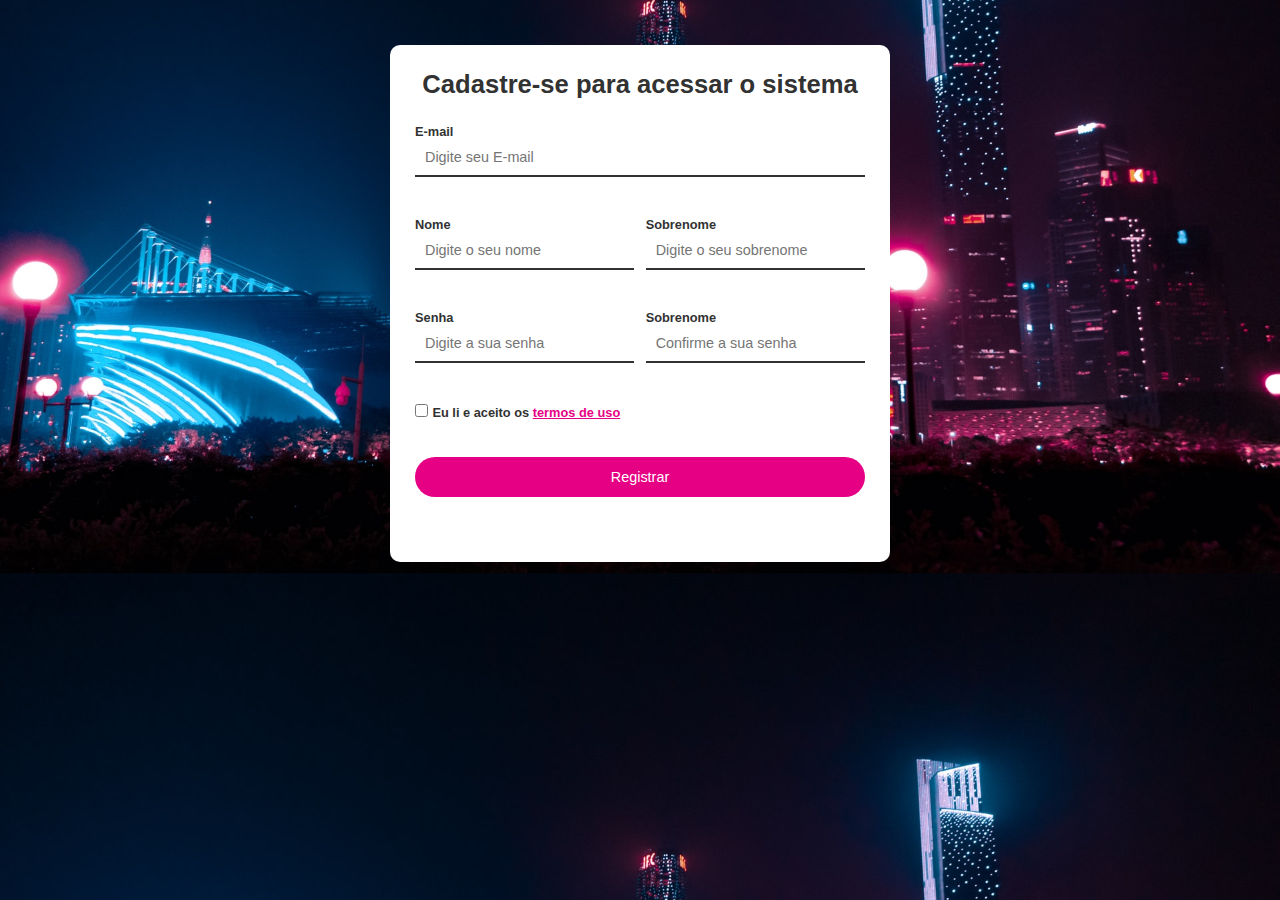
<file: cadastro.html>
<!DOCTYPE html>
<html lang="pt-br">
<head>
    <meta charset="UTF-8">
    <meta http-equiv="X-UA-Compatible" content="IE=edge">
    <meta name="viewport" content="width=device-width, initial-scale=1.0">
    <title>Tela de Cadastro</title>
    <link rel="stylesheet" href="./css/style.cadastro.css">
</head>
<body>

    <div id="main-container">
        <h1>Cadastre-se para acessar o sistema</h1>
            <form id="register-form">
                <div class="full-box">
                    <label for="email">E-mail</label>
                    <input type="email" name="email" id="email" placeholder="Digite seu E-mail" data-min-length="3">
                </div>
                <div class="half-box spacing">
                    <label for="name">Nome</label>
                    <input type="text" name="name" id="name" placeholder="Digite o seu nome">
                </div>
                <div class="half-box">
                    <label for="name">Sobrenome</label>
                    <input type="text" name="lastname" id="lastname" placeholder="Digite o seu sobrenome">
                </div>
                <div class="half-box spacing">
                    <label for="password">Senha</label>
                    <input type="password" name="password" id="password" placeholder="Digite a sua senha">
                </div>
                <div class="half-box">
                    <label for="passconfirmation">Sobrenome</label>
                    <input type="password" name="passconfirmation" id="passconfirmation" placeholder="Confirme a sua senha">
                </div>
                <div class="full-box">
                    <input type="checkbox" name="agreement" id="agreement">
                    <label for="agreement" id="agreement-label">Eu li e aceito os <a href="#">termos de uso</a></label>
                </div>
                <div class="full-box">
                    <input type="submit" id="btn-submit" value="Registrar">
                </div>
            </form>
    </div>
    <p class="error-validation template"></p>
    <script src="./scripts.js"></script>
</body>
</html>
</file>
<file: css/style.cadastro.css>
/*GERAL*/
* {
    margin: 0;
    padding: 0;
    box-sizing: border-box;
    font-family: helvetica, sans-serif;
    color: #323232;
    border:none;
}

input, label {
    display: block;
    width: 100%;
}

input:focus, label:focus {
    outline: none;
}

a {
    color: #e60084;
}

body {
    padding-top: 5vh;
    background-image: url("../img/background.image.cadastro.jpg");
    background-size: cover;
    background-position-y: -280px;
}

/*FORM*/
#main-container {
    width: 500px;
    margin-left: auto;
    margin-right: auto;
    background-color: white;
    border-radius: 10px;
    padding: 25px;
}

#main-container h1 {
    text-align: center;
    margin-bottom: 25px;
    font-size: 1.6rem;
}

form {
    display: flex;
    flex-wrap: wrap;
    justify-content: space-between;
}

.full-box {
    flex: 1 1 100%;
    position: relative;
}

.half-box {
    flex: 1 1 45%;
    position: relative;
}

.spacing {
    margin-right: 2.5%;
}

label {
    font-weight: bold;
    font-size: .8rem;
}

input {
    border-bottom: 2px solid #323232;
    padding: 10px;
    font-size: .9rem;
    margin-bottom: 40px;
}

input:focus {
    border-color: #e60084;
}

input[type="submit"] {
    background-color: #e60084;
    color: white;
    border: none;
    border-radius: 20px;
    height: 40px;
    cursor: pointer;
}

agreement {
    margin-right: 5px;
}

#agreement, #agreement-label {
    display: inline-block;
    width: auto;
}

/*VALIDAÇÕES*/

.error-validation {
    color: #ff1a1a;
    position: absolute;
    top: 57px;
    font-size: .8rem;
}

.template {
    display: none;
}
</file>
